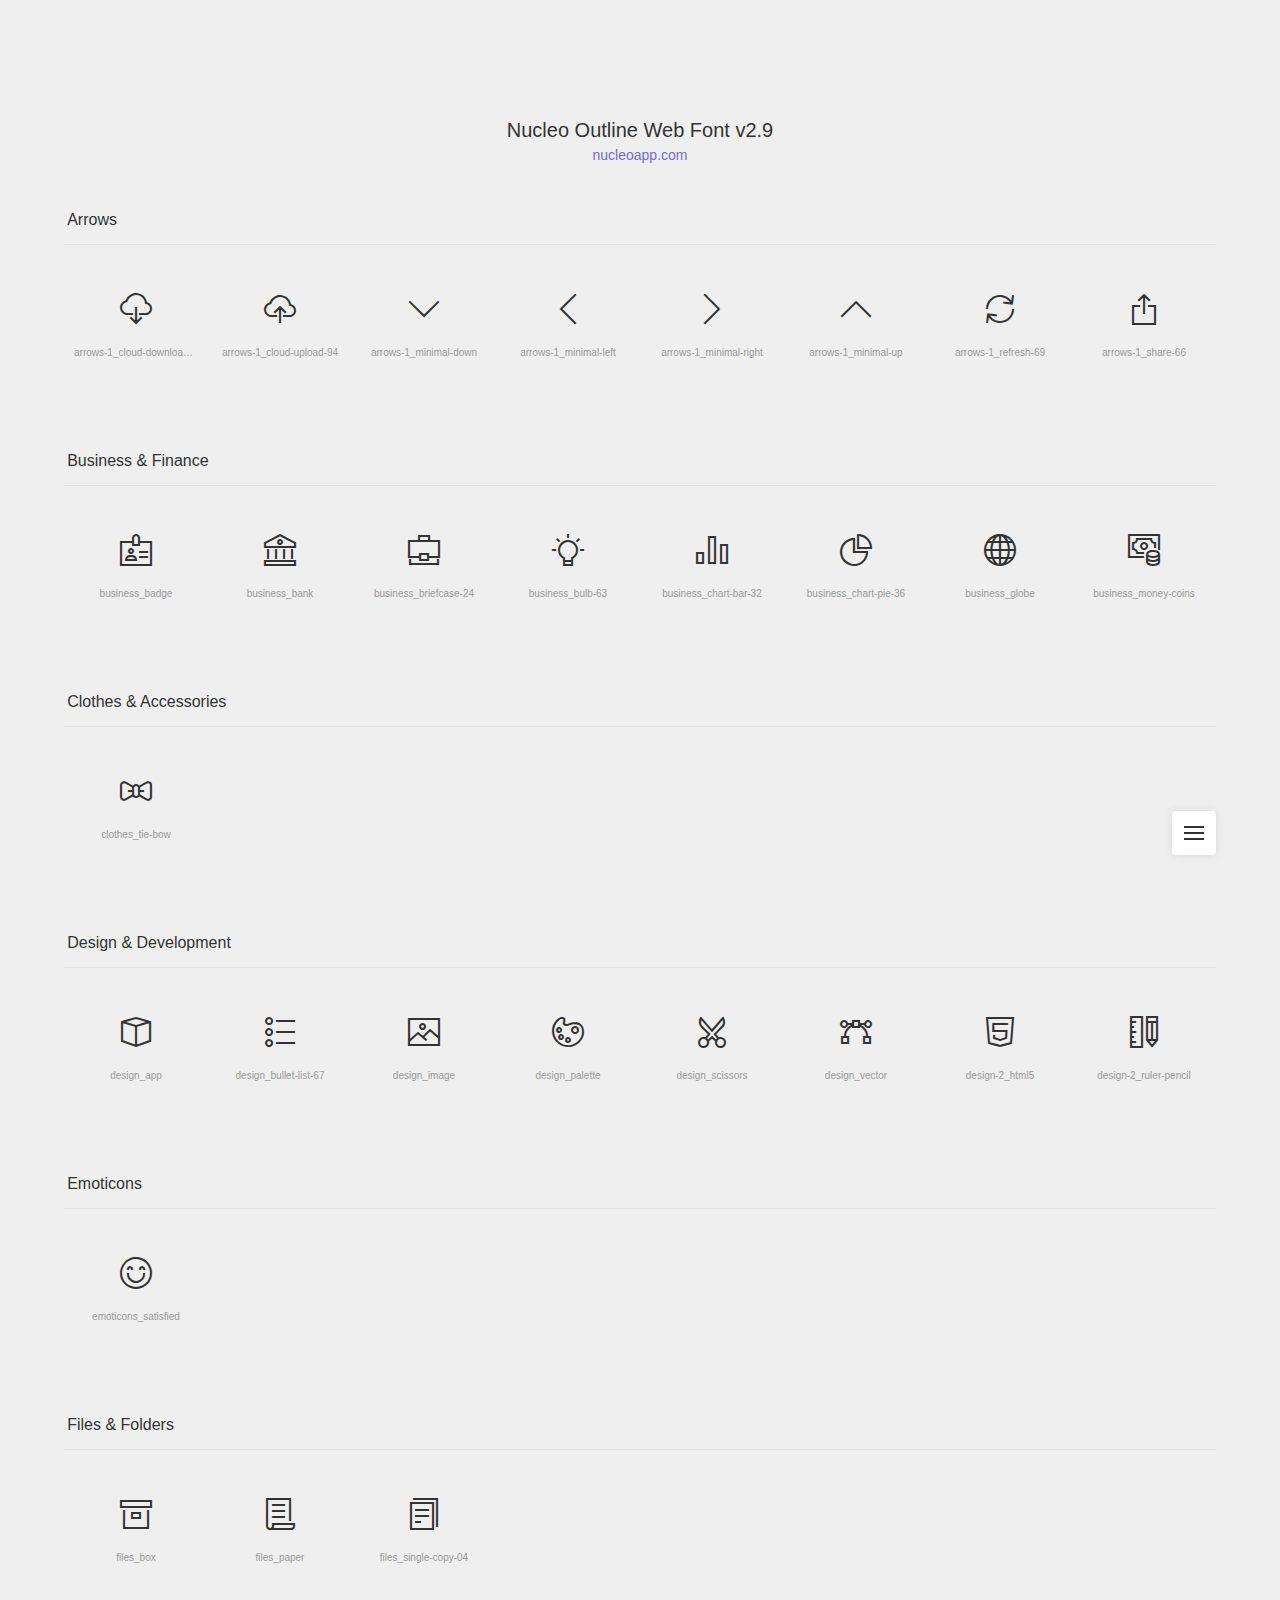
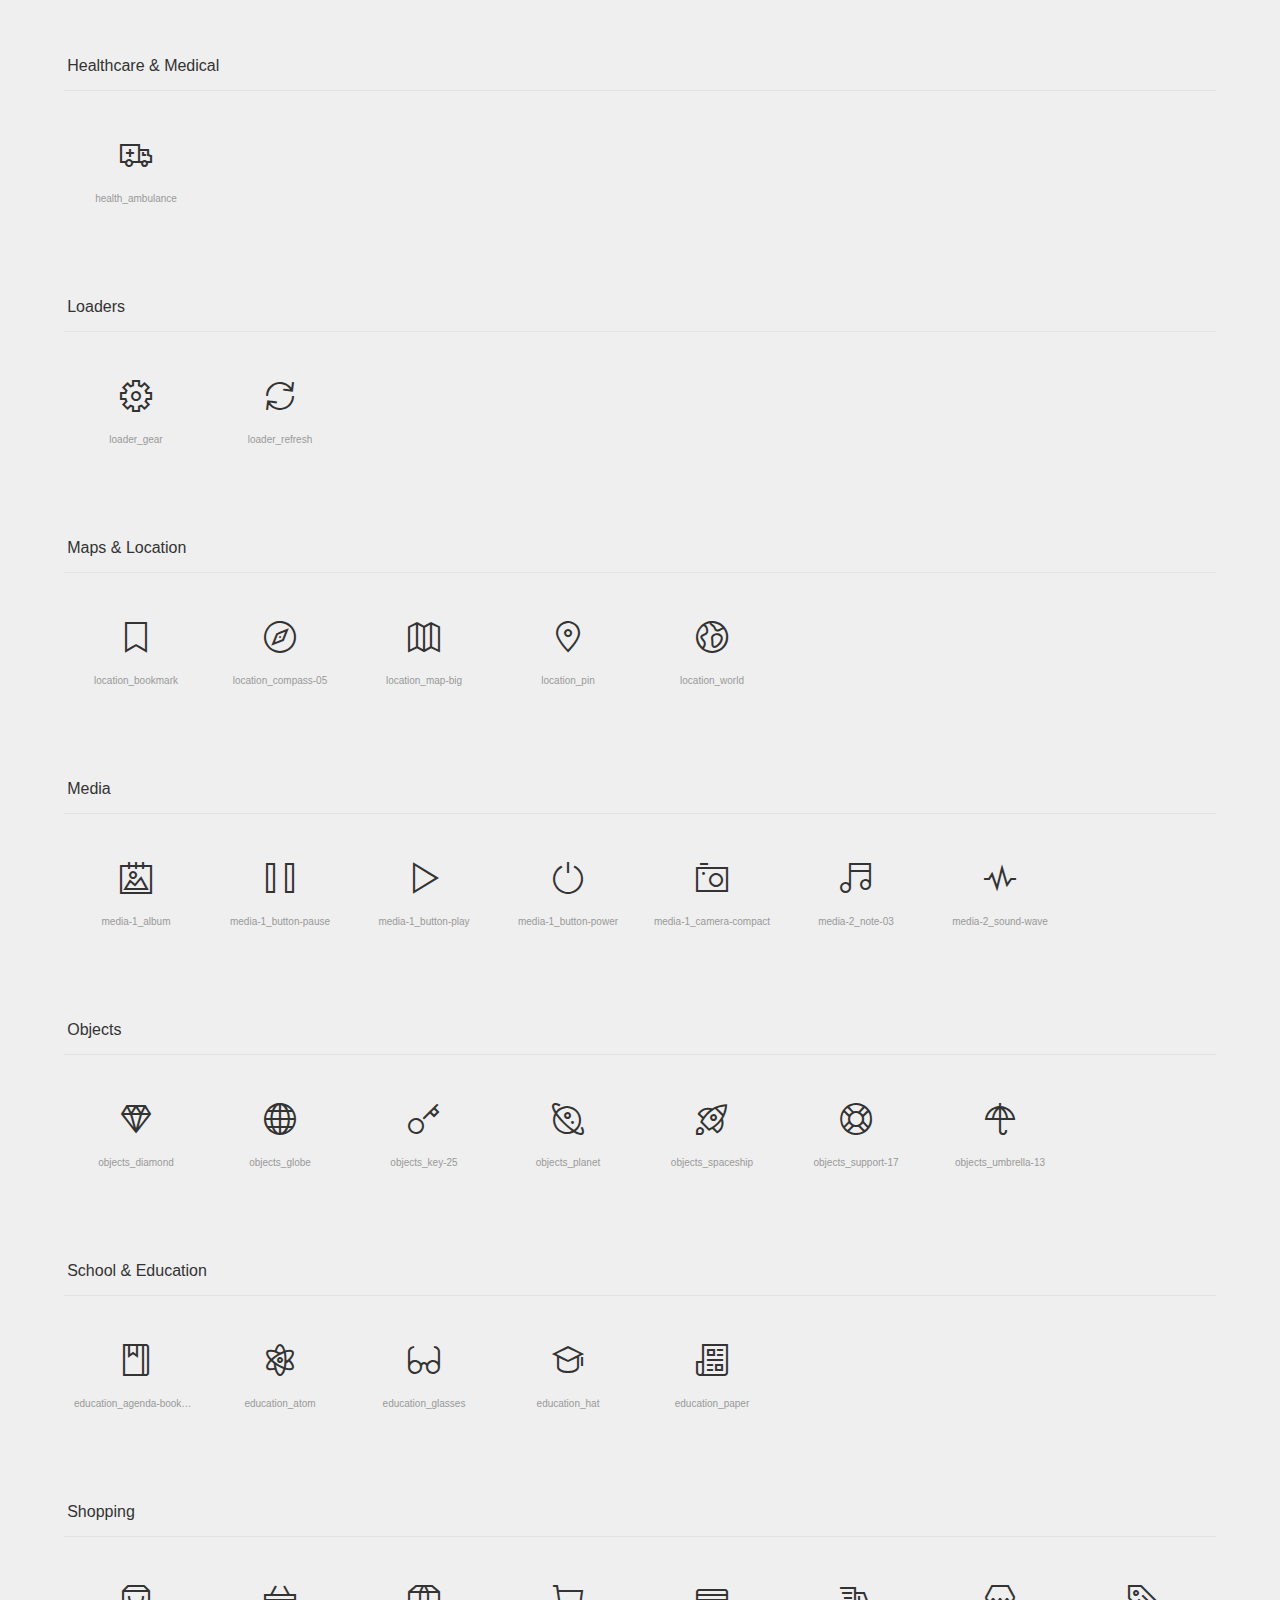
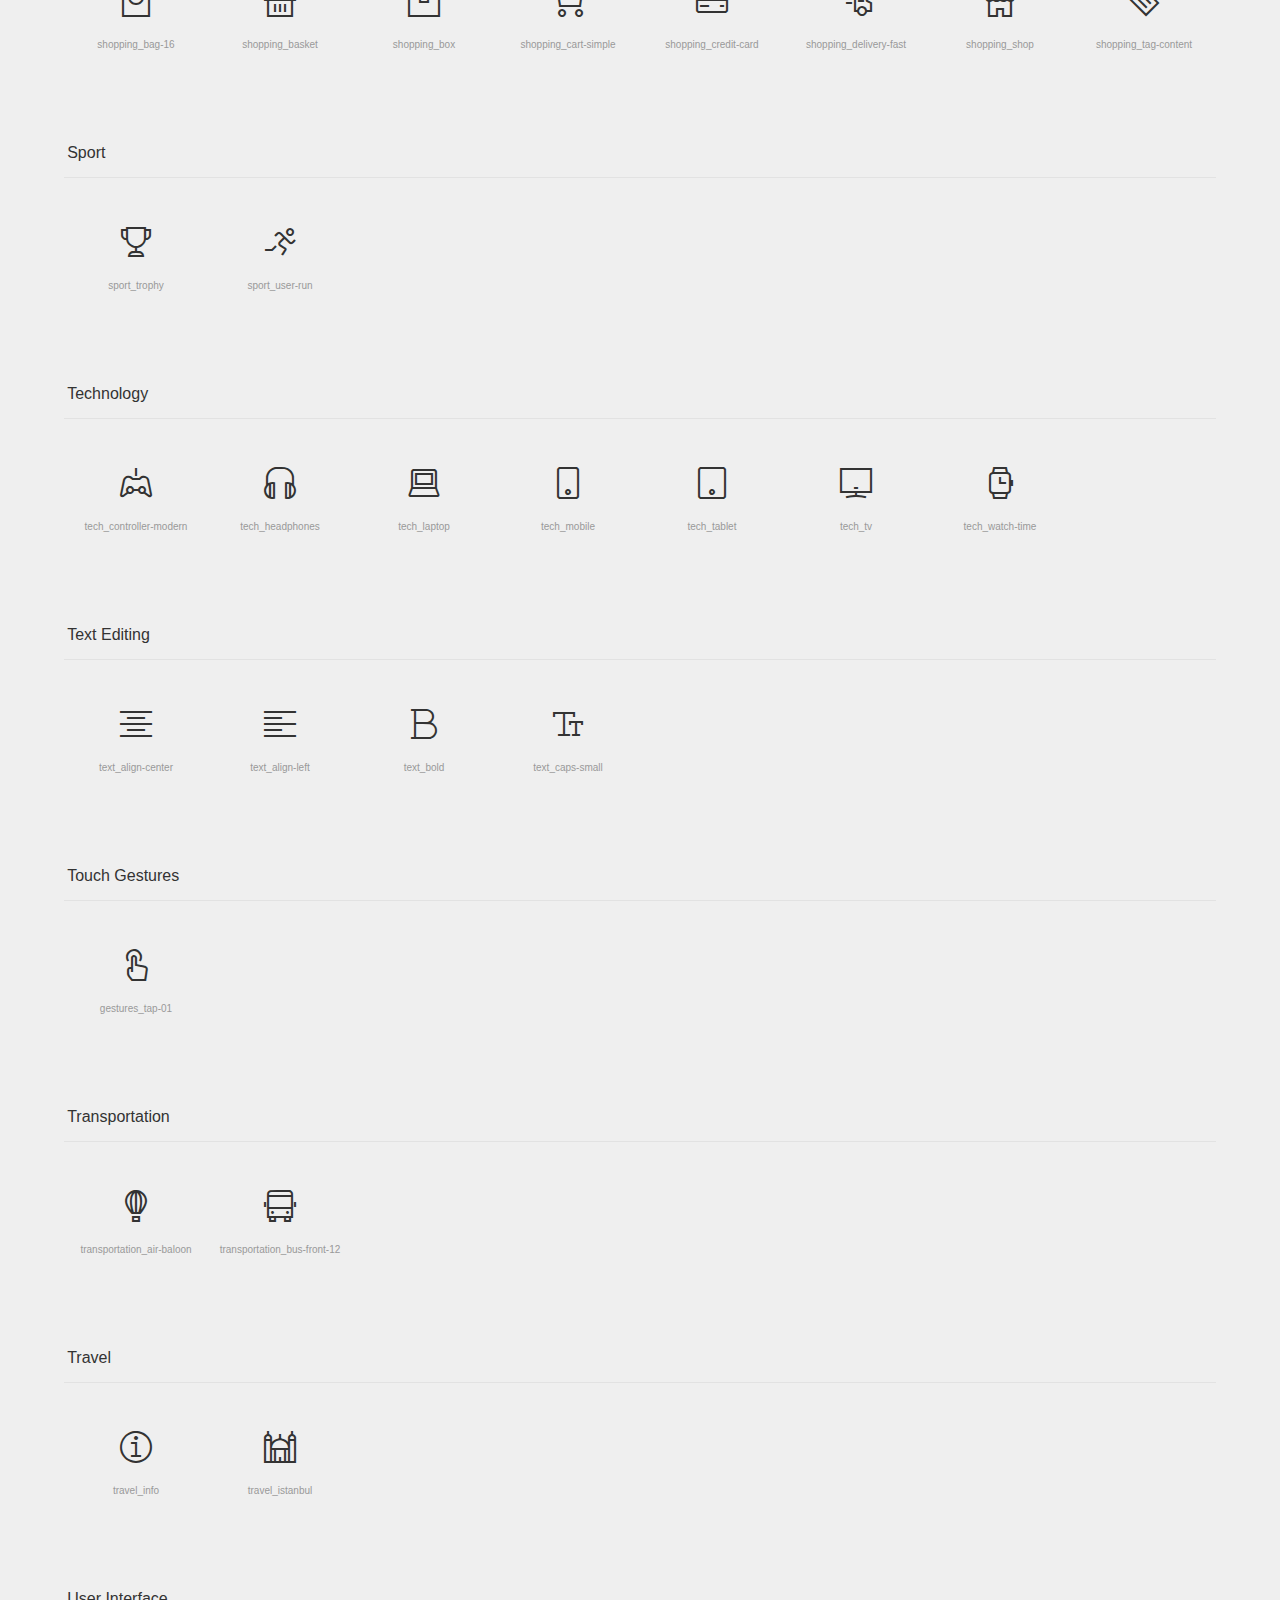
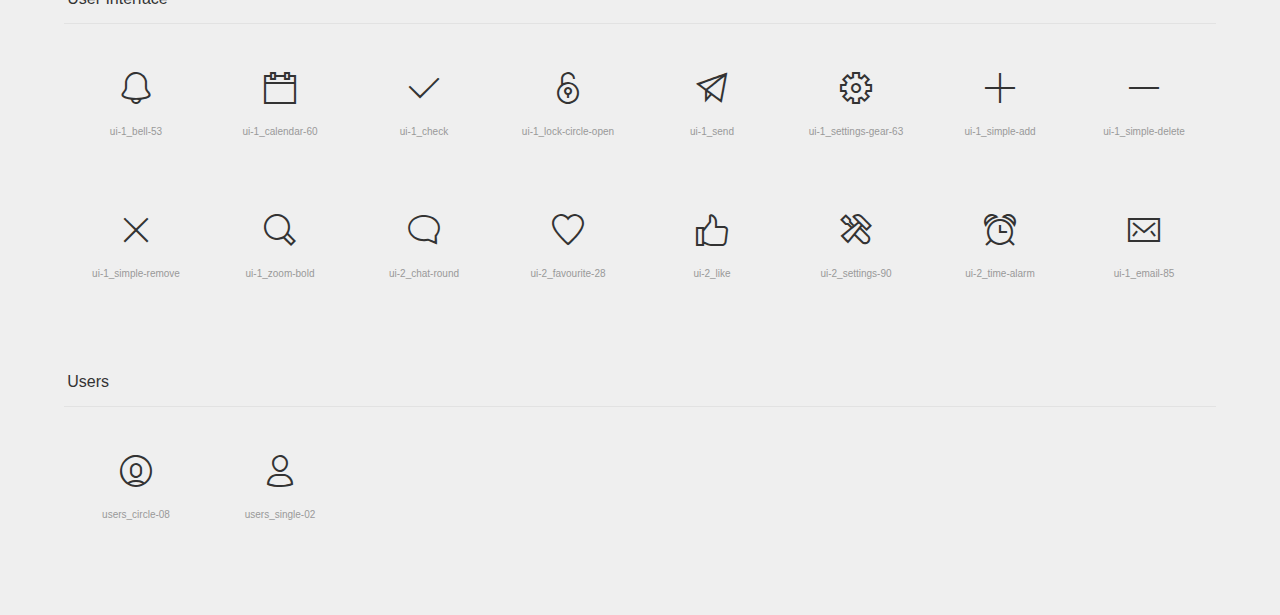
<file: nucleo-icons.html>
<!doctype html>
<html lang="en">

<head>
  <meta charset="UTF-8">
  <meta name="viewport" content="width=device-width, initial-scale=1">
  <link rel="stylesheet" href="./assets/css/now-ui-kit.css">
  <link rel="shortcut icon" href="./assets/img/favicon.png">
  <title>Nucleo Outline Web Font</title>
  <script src="https://code.jquery.com/jquery-3.3.1.min.js" integrity="sha256-FgpCb/KJQlLNfOu91ta32o/NMZxltwRo8QtmkMRdAu8=" crossorigin="anonymous"></script>
  <style media="screen">
    /* http://meyerweb.com/eric/tools/css/reset/
	 v2.0 | 20110126
	 License: none (public domain)
  */

    html,
    body,
    div,
    span,
    applet,
    object,
    iframe,
    h1,
    h2,
    h3,
    h4,
    h5,
    h6,
    p,
    blockquote,
    pre,
    a,
    abbr,
    acronym,
    address,
    big,
    cite,
    code,
    del,
    dfn,
    em,
    img,
    ins,
    kbd,
    q,
    s,
    samp,
    small,
    strike,
    strong,
    sub,
    sup,
    tt,
    var,
    b,
    u,
    i,
    center,
    dl,
    dt,
    dd,
    ol,
    ul,
    li,
    fieldset,
    form,
    label,
    legend,
    table,
    caption,
    tbody,
    tfoot,
    thead,
    tr,
    th,
    td,
    article,
    aside,
    canvas,
    details,
    embed,
    figure,
    figcaption,
    footer,
    header,
    hgroup,
    menu,
    nav,
    output,
    ruby,
    section,
    summary,
    time,
    mark,
    audio,
    video {
      margin: 0;
      padding: 0;
      border: 0;
      font-size: 100%;
      font: inherit;
      vertical-align: baseline;
    }

    /* HTML5 display-role reset for older browsers */

    article,
    aside,
    details,
    figcaption,
    figure,
    footer,
    header,
    hgroup,
    menu,
    nav,
    section,
    main {
      display: block;
    }

    body {
      line-height: 1;
    }

    ol,
    ul {
      list-style: none;
    }

    blockquote,
    q {
      quotes: none;
    }

    blockquote:before,
    blockquote:after,
    q:before,
    q:after {
      content: '';
      content: none;
    }

    table {
      border-collapse: collapse;
      border-spacing: 0;
    }



    /* --------------------------------

  Nucleo Outline Web Font - nucleoapp.com/
  License - nucleoapp.com/license/
  Created using IcoMoon - icomoon.io

  -------------------------------- */

    /* --------------------------------

  Primary style

  -------------------------------- */

    *,
    *::after,
    *::before {
      box-sizing: border-box;
    }

    html {
      font-size: 62.5%;
    }

    body {
      font-size: 1.6rem;
      font-family: sans-serif;
      color: #333333;
      background: #efefef;
    }

    a {
      color: #766acf;
      text-decoration: none;
    }

    /* --------------------------------

  Main components

  -------------------------------- */

    header {
      text-align: center;
      padding: 120px 0 0;
    }

    header h1 {
      font-size: 2rem;
    }

    header p {
      font-size: 1.4rem;
      margin-top: .6em;
    }

    header a:hover {
      text-decoration: underline;
    }

    section {
      width: 90%;
      max-width: 1200px;
      margin: 50px auto;
    }

    section h2 {
      border-bottom: 1px solid #e2e2e2;
      padding: 0 0 1em .2em;
      margin-bottom: 1em;
    }

    ul::after {
      clear: both;
      content: "";
      display: table;
    }

    ul li {
      width: 25%;
      float: left;
      padding: 16px 0;
      text-align: center;
      border-radius: .25em;
      -webkit-transition: background 0.2s;
      -moz-transition: background 0.2s;
      transition: background 0.2s;
      -webkit-user-select: none;
      -moz-user-select: none;
      -ms-user-select: none;
      user-select: none;
      overflow: hidden;
    }

    ul li:hover {
      background: #dbdbdb;
    }

    ul p,
    ul em,
    ul input {
      display: inline-block;
      font-size: 1rem;
      color: #999999;
      -webkit-user-select: auto;
      -moz-user-select: auto;
      -ms-user-select: auto;
      user-select: auto;
      white-space: nowrap;
      width: 100%;
      overflow: hidden;
      text-overflow: ellipsis;
      cursor: pointer;
    }

    ul p {
      padding: 10px;
      margin-top: 10px;
    }

    ul p::selection,
    ul em::selection {
      background: #766acf;
      color: #efefef;
    }

    ul em {
      margin-bottom: 8px;
    }

    ul em::before {
      content: '[';
    }

    ul em::after {
      content: ']';
    }

    ul input {
      text-align: center;
      background: transparent;
      border: none;
      box-shadow: none;
      outline: none;
    }

    @media only screen and (min-width: 768px) {
      ul li {
        width: 20%;
        float: left;
      }
    }

    @media only screen and (min-width: 1024px) {
      ul li {
        width: 12.5%;
        float: left;
        padding: 32px 0;
      }
    }

    /* --------------------------------

  Smart fixed navigation

  -------------------------------- */

    #cd-nav ul {
      /* mobile first */
      position: fixed;
      width: 90%;
      max-width: 400px;
      max-height: 90%;
      right: 5%;
      bottom: 5%;
      border-radius: 0.25em;
      box-shadow: 0 0 10px rgba(0, 0, 0, 0.1);
      background: white;
      visibility: hidden;
      /* remove overflow:hidden if you want to create a drop-down menu - but then remember to fix/eliminate the list items animation */
      overflow: hidden;
      overflow-y: auto;
      z-index: 1;
      /* Force Hardware Acceleration in WebKit */
      -webkit-backface-visibility: hidden;
      backface-visibility: hidden;
      -webkit-transform: scale(0);
      -moz-transform: scale(0);
      -ms-transform: scale(0);
      -o-transform: scale(0);
      transform: scale(0);
      -webkit-transform-origin: 100% 100%;
      -moz-transform-origin: 100% 100%;
      -ms-transform-origin: 100% 100%;
      -o-transform-origin: 100% 100%;
      transform-origin: 100% 100%;
      -webkit-transition: -webkit-transform 0.3s, visibility 0s 0.3s;
      -moz-transition: -moz-transform 0.3s, visibility 0s 0.3s;
      transition: transform 0.3s, visibility 0s 0.3s;
    }

    #cd-nav ul li {
      /* Force Hardware Acceleration in WebKit */
      -webkit-backface-visibility: hidden;
      backface-visibility: hidden;
      display: block;
      width: 100%;
      padding: 0;
      text-align: left;
    }

    #cd-nav ul li:hover {
      background-color: #FFF;
    }

    #cd-nav ul.is-visible {
      visibility: visible;
      -webkit-transform: scale(1);
      -moz-transform: scale(1);
      -ms-transform: scale(1);
      -o-transform: scale(1);
      transform: scale(1);
      -webkit-transition: -webkit-transform 0.3s, visibility 0s 0s;
      -moz-transition: -moz-transform 0.3s, visibility 0s 0s;
      transition: transform 0.3s, visibility 0s 0s;
    }

    #cd-nav li a {
      display: block;
      padding: 1em;
      font-size: 1.2rem;
      border-bottom: 1px solid #eff2f6;
    }

    #cd-nav li a:hover {
      color: #333333;
    }

    #cd-nav li:last-child a {
      border-bottom: none;
    }

    .cd-nav-trigger {
      position: fixed;
      bottom: 5%;
      right: 5%;
      width: 44px;
      height: 44px;
      background: white;
      border-radius: 0.25em;
      box-shadow: 0 0 10px rgba(0, 0, 0, 0.1);
      /* image replacement */
      overflow: hidden;
      text-indent: 100%;
      white-space: nowrap;
      z-index: 2;
    }

    .cd-nav-trigger span {
      /* the span element is used to create the menu icon */
      position: absolute;
      display: block;
      width: 20px;
      height: 2px;
      background: #333333;
      top: 50%;
      margin-top: -1px;
      left: 50%;
      margin-left: -10px;
      -webkit-transition: background 0.3s;
      -moz-transition: background 0.3s;
      transition: background 0.3s;
    }

    .cd-nav-trigger span::before,
    .cd-nav-trigger span::after {
      content: '';
      position: absolute;
      left: 0;
      background: inherit;
      width: 100%;
      height: 100%;
      /* Force Hardware Acceleration in WebKit */
      -webkit-transform: translateZ(0);
      -moz-transform: translateZ(0);
      -ms-transform: translateZ(0);
      -o-transform: translateZ(0);
      transform: translateZ(0);
      -webkit-backface-visibility: hidden;
      backface-visibility: hidden;
      -webkit-transition: -webkit-transform 0.3s, background 0s;
      -moz-transition: -moz-transform 0.3s, background 0s;
      transition: transform 0.3s, background 0s;
    }

    .cd-nav-trigger span::before {
      top: -6px;
      -webkit-transform: rotate(0);
      -moz-transform: rotate(0);
      -ms-transform: rotate(0);
      -o-transform: rotate(0);
      transform: rotate(0);
    }

    .cd-nav-trigger span::after {
      bottom: -6px;
      -webkit-transform: rotate(0);
      -moz-transform: rotate(0);
      -ms-transform: rotate(0);
      -o-transform: rotate(0);
      transform: rotate(0);
    }

    .cd-nav-trigger.menu-is-open {
      box-shadow: none;
    }

    .cd-nav-trigger.menu-is-open span {
      background: rgba(232, 74, 100, 0);
    }

    .cd-nav-trigger.menu-is-open span::before,
    .cd-nav-trigger.menu-is-open span::after {
      background: #333333;
    }

    .cd-nav-trigger.menu-is-open span::before {
      top: 0;
      -webkit-transform: rotate(135deg);
      -moz-transform: rotate(135deg);
      -ms-transform: rotate(135deg);
      -o-transform: rotate(135deg);
      transform: rotate(135deg);
    }

    .cd-nav-trigger.menu-is-open span::after {
      bottom: 0;
      -webkit-transform: rotate(225deg);
      -moz-transform: rotate(225deg);
      -ms-transform: rotate(225deg);
      -o-transform: rotate(225deg);
      transform: rotate(225deg);
    }

    .now-ui-icons {
      display: inline-block;
      font: normal normal normal 32px/1 'Nucleo Outline';
      speak: none;
      text-transform: none;
      -webkit-font-smoothing: antialiased;
      -moz-osx-font-smoothing: grayscale;
    }
  </style>
</head>

<body>
  <header>
    <h1>Nucleo Outline Web Font v2.9</h1>
    <p>
      <a href="https://nucleoapp.com/?ref=creativetim">nucleoapp.com</a>
    </p>
  </header>
  <div id="cd-nav">
    <a id="cd-nav-trigger" href="#0" class="cd-nav-trigger">Menu
      <span></span>
    </a>
    <nav>
      <ul id="cd-main-nav">
        <li>
          <a href="#arrows">Arrows</a>
        </li>
        <li>
          <a href="#business">Business &amp; Finance</a>
        </li>
        <li>
          <a href="#clothes">Clothes &amp; Accessories</a>
        </li>
        <li>
          <a href="#design">Design &amp; Development</a>
        </li>
        <li>
          <a href="#emoticons">Emoticons</a>
        </li>
        <li>
          <a href="#files">Files &amp; Folders</a>
        </li>
        <li>
          <a href="#medical">Healthcare &amp; Medical</a>
        </li>
        <li>
          <a href="#loaders">Loaders</a>
        </li>
        <li>
          <a href="#maps">Maps &amp; Location</a>
        </li>
        <li>
          <a href="#media">Media</a>
        </li>
        <li>
          <a href="#objects">Objects</a>
        </li>
        <li>
          <a href="#school">School &amp; Education</a>
        </li>
        <li>
          <a href="#shopping">Shopping</a>
        </li>
        <li>
          <a href="#sport">Sport</a>
        </li>
        <li>
          <a href="#technology">Technology</a>
        </li>
        <li>
          <a href="#text">Text Editing</a>
        </li>
        <li>
          <a href="#gestures">Touch Gestures</a>
        </li>
        <li>
          <a href="#transportation">Transportation</a>
        </li>
        <li>
          <a href="#travel">Travel</a>
        </li>
        <li>
          <a href="#interface">User Interface</a>
        </li>
        <li>
          <a href="#users">Users</a>
        </li>
      </ul>
    </nav>
  </div>
  <div id="icons-wrapper">
    <section id="arrows">
      <h2>Arrows</h2>
      <ul>
        <li>
          <i class="now-ui-icons arrows-1_cloud-download-93"></i>
          <p>arrows-1_cloud-download-93</p>
        </li>
        <li>
          <i class="now-ui-icons arrows-1_cloud-upload-94"></i>
          <p>arrows-1_cloud-upload-94</p>
        </li>
        <li>
          <i class="now-ui-icons arrows-1_minimal-down"></i>
          <p>arrows-1_minimal-down</p>
        </li>
        <li>
          <i class="now-ui-icons arrows-1_minimal-left"></i>
          <p>arrows-1_minimal-left</p>
        </li>
        <li>
          <i class="now-ui-icons arrows-1_minimal-right"></i>
          <p>arrows-1_minimal-right</p>
        </li>
        <li>
          <i class="now-ui-icons arrows-1_minimal-up"></i>
          <p>arrows-1_minimal-up</p>
        </li>
        <li>
          <i class="now-ui-icons arrows-1_refresh-69"></i>
          <p>arrows-1_refresh-69</p>
        </li>
        <li>
          <i class="now-ui-icons arrows-1_share-66"></i>
          <p>arrows-1_share-66</p>
        </li>
      </ul>
    </section>
    <section id="business">
      <h2>Business &amp; Finance</h2>
      <ul>
        <li>
          <i class="now-ui-icons business_badge"></i>
          <p>business_badge</p>
        </li>
        <li>
          <i class="now-ui-icons business_bank"></i>
          <p>business_bank</p>
        </li>
        <li>
          <i class="now-ui-icons business_briefcase-24"></i>
          <p>business_briefcase-24</p>
        </li>
        <li>
          <i class="now-ui-icons business_bulb-63"></i>
          <p>business_bulb-63</p>
        </li>
        <li>
          <i class="now-ui-icons business_chart-bar-32"></i>
          <p>business_chart-bar-32</p>
        </li>
        <li>
          <i class="now-ui-icons business_chart-pie-36"></i>
          <p>business_chart-pie-36</p>
        </li>
        <li>
          <i class="now-ui-icons business_globe"></i>
          <p>business_globe</p>
        </li>
        <li>
          <i class="now-ui-icons business_money-coins"></i>
          <p>business_money-coins</p>
        </li>
      </ul>
    </section>
    <section id="clothes">
      <h2>Clothes &amp; Accessories</h2>
      <ul>
        <li>
          <i class="now-ui-icons clothes_tie-bow"></i>
          <p>clothes_tie-bow</p>
        </li>
      </ul>
    </section>
    <section id="design">
      <h2>Design &amp; Development</h2>
      <ul>
        <li>
          <i class="now-ui-icons design_app"></i>
          <p>design_app</p>
        </li>
        <li>
          <i class="now-ui-icons design_bullet-list-67"></i>
          <p>design_bullet-list-67</p>
        </li>
        <li>
          <i class="now-ui-icons design_image"></i>
          <p>design_image</p>
        </li>
        <li>
          <i class="now-ui-icons design_palette"></i>
          <p>design_palette</p>
        </li>
        <li>
          <i class="now-ui-icons design_scissors"></i>
          <p>design_scissors</p>
        </li>
        <li>
          <i class="now-ui-icons design_vector"></i>
          <p>design_vector</p>
        </li>
        <li>
          <i class="now-ui-icons design-2_html5"></i>
          <p>design-2_html5</p>
        </li>
        <li>
          <i class="now-ui-icons design-2_ruler-pencil"></i>
          <p>design-2_ruler-pencil</p>
        </li>
      </ul>
    </section>
    <section id="emoticons">
      <h2>Emoticons</h2>
      <ul>
        <li>
          <i class="now-ui-icons emoticons_satisfied"></i>
          <p>emoticons_satisfied</p>
        </li>
      </ul>
    </section>
    <section id="files">
      <h2>Files &amp; Folders</h2>
      <ul>
        <li>
          <i class="now-ui-icons files_box"></i>
          <p>files_box</p>
        </li>
        <li>
          <i class="now-ui-icons files_paper"></i>
          <p>files_paper</p>
        </li>
        <li>
          <i class="now-ui-icons files_single-copy-04"></i>
          <p>files_single-copy-04</p>
        </li>
      </ul>
    </section>
    <section id="medical">
      <h2>Healthcare &amp; Medical</h2>
      <ul>
        <li>
          <i class="now-ui-icons health_ambulance"></i>
          <p>health_ambulance</p>
        </li>
      </ul>
    </section>
    <section id="loaders">
      <h2>Loaders</h2>
      <ul>
        <li>
          <i class="now-ui-icons loader_gear spin"></i>
          <p>loader_gear</p>
        </li>
        <li>
          <i class="now-ui-icons loader_refresh spin"></i>
          <p>loader_refresh</p>
        </li>
      </ul>
    </section>
    <section id="maps">
      <h2>Maps &amp; Location</h2>
      <ul>
        <li>
          <i class="now-ui-icons location_bookmark"></i>
          <p>location_bookmark</p>
        </li>
        <li>
          <i class="now-ui-icons location_compass-05"></i>
          <p>location_compass-05</p>
        </li>
        <li>
          <i class="now-ui-icons location_map-big"></i>
          <p>location_map-big</p>
        </li>
        <li>
          <i class="now-ui-icons location_pin"></i>
          <p>location_pin</p>
        </li>
        <li>
          <i class="now-ui-icons location_world"></i>
          <p>location_world</p>
        </li>
      </ul>
    </section>
    <section id="media">
      <h2>Media</h2>
      <ul>
        <li>
          <i class="now-ui-icons media-1_album"></i>
          <p>media-1_album</p>
        </li>
        <li>
          <i class="now-ui-icons media-1_button-pause"></i>
          <p>media-1_button-pause</p>
        </li>
        <li>
          <i class="now-ui-icons media-1_button-play"></i>
          <p>media-1_button-play</p>
        </li>
        <li>
          <i class="now-ui-icons media-1_button-power"></i>
          <p>media-1_button-power</p>
        </li>
        <li>
          <i class="now-ui-icons media-1_camera-compact"></i>
          <p>media-1_camera-compact</p>
        </li>
        <li>
          <i class="now-ui-icons media-2_note-03"></i>
          <p>media-2_note-03</p>
        </li>
        <li>
          <i class="now-ui-icons media-2_sound-wave"></i>
          <p>media-2_sound-wave</p>
        </li>
      </ul>
    </section>
    <section id="objects">
      <h2>Objects</h2>
      <ul>
        <li>
          <i class="now-ui-icons objects_diamond"></i>
          <p>objects_diamond</p>
        </li>
        <li>
          <i class="now-ui-icons objects_globe"></i>
          <p>objects_globe</p>
        </li>
        <li>
          <i class="now-ui-icons objects_key-25"></i>
          <p>objects_key-25</p>
        </li>
        <li>
          <i class="now-ui-icons objects_planet"></i>
          <p>objects_planet</p>
        </li>
        <li>
          <i class="now-ui-icons objects_spaceship"></i>
          <p>objects_spaceship</p>
        </li>
        <li>
          <i class="now-ui-icons objects_support-17"></i>
          <p>objects_support-17</p>
        </li>
        <li>
          <i class="now-ui-icons objects_umbrella-13"></i>
          <p>objects_umbrella-13</p>
        </li>
      </ul>
    </section>
    <section id="school">
      <h2>School &amp; Education</h2>
      <ul>
        <li>
          <i class="now-ui-icons education_agenda-bookmark"></i>
          <p>education_agenda-bookmark</p>
        </li>
        <li>
          <i class="now-ui-icons education_atom"></i>
          <p>education_atom</p>
        </li>
        <li>
          <i class="now-ui-icons education_glasses"></i>
          <p>education_glasses</p>
        </li>
        <li>
          <i class="now-ui-icons education_hat"></i>
          <p>education_hat</p>
        </li>
        <li>
          <i class="now-ui-icons education_paper"></i>
          <p>education_paper</p>
        </li>
      </ul>
    </section>
    <section id="shopping">
      <h2>Shopping</h2>
      <ul>
        <li>
          <i class="now-ui-icons shopping_bag-16"></i>
          <p>shopping_bag-16</p>
        </li>
        <li>
          <i class="now-ui-icons shopping_basket"></i>
          <p>shopping_basket</p>
        </li>
        <li>
          <i class="now-ui-icons shopping_box"></i>
          <p>shopping_box</p>
        </li>
        <li>
          <i class="now-ui-icons shopping_cart-simple"></i>
          <p>shopping_cart-simple</p>
        </li>
        <li>
          <i class="now-ui-icons shopping_credit-card"></i>
          <p>shopping_credit-card</p>
        </li>
        <li>
          <i class="now-ui-icons shopping_delivery-fast"></i>
          <p>shopping_delivery-fast</p>
        </li>
        <li>
          <i class="now-ui-icons shopping_shop"></i>
          <p>shopping_shop</p>
        </li>
        <li>
          <i class="now-ui-icons shopping_tag-content"></i>
          <p>shopping_tag-content</p>
        </li>
      </ul>
    </section>
    <section id="sport">
      <h2>Sport</h2>
      <ul>
        <li>
          <i class="now-ui-icons sport_trophy"></i>
          <p>sport_trophy</p>
        </li>
        <li>
          <i class="now-ui-icons sport_user-run"></i>
          <p>sport_user-run</p>
        </li>
      </ul>
    </section>
    <section id="technology">
      <h2>Technology</h2>
      <ul>
        <li>
          <i class="now-ui-icons tech_controller-modern"></i>
          <p>tech_controller-modern</p>
        </li>
        <li>
          <i class="now-ui-icons tech_headphones"></i>
          <p>tech_headphones</p>
        </li>
        <li>
          <i class="now-ui-icons tech_laptop"></i>
          <p>tech_laptop</p>
        </li>
        <li>
          <i class="now-ui-icons tech_mobile"></i>
          <p>tech_mobile</p>
        </li>
        <li>
          <i class="now-ui-icons tech_tablet"></i>
          <p>tech_tablet</p>
        </li>
        <li>
          <i class="now-ui-icons tech_tv"></i>
          <p>tech_tv</p>
        </li>
        <li>
          <i class="now-ui-icons tech_watch-time"></i>
          <p>tech_watch-time</p>
        </li>
      </ul>
    </section>
    <section id="text">
      <h2>Text Editing</h2>
      <ul>
        <li>
          <i class="now-ui-icons text_align-center"></i>
          <p>text_align-center</p>
        </li>
        <li>
          <i class="now-ui-icons text_align-left"></i>
          <p>text_align-left</p>
        </li>
        <li>
          <i class="now-ui-icons text_bold"></i>
          <p>text_bold</p>
        </li>
        <li>
          <i class="now-ui-icons text_caps-small"></i>
          <p>text_caps-small</p>
        </li>
      </ul>
    </section>
    <section id="gestures">
      <h2>Touch Gestures</h2>
      <ul>
        <li>
          <i class="now-ui-icons gestures_tap-01"></i>
          <p>gestures_tap-01</p>
        </li>
      </ul>
    </section>
    <section id="transportation">
      <h2>Transportation</h2>
      <ul>
        <li>
          <i class="now-ui-icons transportation_air-baloon"></i>
          <p>transportation_air-baloon</p>
        </li>
        <li>
          <i class="now-ui-icons transportation_bus-front-12"></i>
          <p>transportation_bus-front-12</p>
        </li>
      </ul>
    </section>
    <section id="travel">
      <h2>Travel</h2>
      <ul>
        <li>
          <i class="now-ui-icons travel_info"></i>
          <p>travel_info</p>
        </li>
        <li>
          <i class="now-ui-icons travel_istanbul"></i>
          <p>travel_istanbul</p>
        </li>
      </ul>
    </section>
    <section id="interface">
      <h2>User Interface</h2>
      <ul>
        <li>
          <i class="now-ui-icons ui-1_bell-53"></i>
          <p>ui-1_bell-53</p>
        </li>
        <li>
          <i class="now-ui-icons ui-1_calendar-60"></i>
          <p>ui-1_calendar-60</p>
        </li>
        <li>
          <i class="now-ui-icons ui-1_check"></i>
          <p>ui-1_check</p>
        </li>
        <li>
          <i class="now-ui-icons ui-1_lock-circle-open"></i>
          <p>ui-1_lock-circle-open</p>
        </li>
        <li>
          <i class="now-ui-icons ui-1_send"></i>
          <p>ui-1_send</p>
        </li>
        <li>
          <i class="now-ui-icons ui-1_settings-gear-63"></i>
          <p>ui-1_settings-gear-63</p>
        </li>
        <li>
          <i class="now-ui-icons ui-1_simple-add"></i>
          <p>ui-1_simple-add</p>
        </li>
        <li>
          <i class="now-ui-icons ui-1_simple-delete"></i>
          <p>ui-1_simple-delete</p>
        </li>
        <li>
          <i class="now-ui-icons ui-1_simple-remove"></i>
          <p>ui-1_simple-remove</p>
        </li>
        <li>
          <i class="now-ui-icons ui-1_zoom-bold"></i>
          <p>ui-1_zoom-bold</p>
        </li>
        <li>
          <i class="now-ui-icons ui-2_chat-round"></i>
          <p>ui-2_chat-round</p>
        </li>
        <li>
          <i class="now-ui-icons ui-2_favourite-28"></i>
          <p>ui-2_favourite-28</p>
        </li>
        <li>
          <i class="now-ui-icons ui-2_like"></i>
          <p>ui-2_like</p>
        </li>
        <li>
          <i class="now-ui-icons ui-2_settings-90"></i>
          <p>ui-2_settings-90</p>
        </li>
        <li>
          <i class="now-ui-icons ui-2_time-alarm"></i>
          <p>ui-2_time-alarm</p>
        </li>
        <li>
          <i class="now-ui-icons ui-1_email-85"></i>
          <p>ui-1_email-85</p>
        </li>
      </ul>
    </section>
    <section id="users">
      <h2>Users</h2>
      <ul>
        <li>
          <i class="now-ui-icons users_circle-08"></i>
          <p>users_circle-08</p>
        </li>
        <li>
          <i class="now-ui-icons users_single-02"></i>
          <p>users_single-02</p>
        </li>
      </ul>
    </section>
  </div>
  <script>
    function SelectText(element) {
      var doc = document,
        text = element,
        range, selection;
      if (doc.body.createTextRange) {
        range = document.body.createTextRange();
        range.moveToElementText(text);
        range.select();
      } else if (window.getSelection) {
        selection = window.getSelection();
        range = document.createRange();
        range.selectNodeContents(text);
        selection.removeAllRanges();
        selection.addRange(range);
      }
    }

    function hasClass(ele, cls) {
      return !!ele.getAttribute('class').match(new RegExp('(\\s|^)' + cls + '(\\s|$)'));
    }

    window.onload = function() {
      var trigger = document.getElementById('cd-nav-trigger'),
        menu = document.getElementById('cd-main-nav'),
        menuItems = menu.getElementsByTagName('li');
      trigger.onclick = function toggleMenu() {
        if (hasClass(trigger, 'menu-is-open')) {
          trigger.setAttribute('class', 'cd-nav-trigger');
          menu.setAttribute('class', '');
        } else {
          trigger.setAttribute('class', 'cd-nav-trigger menu-is-open');
          menu.setAttribute('class', 'is-visible');
        }
      }

      for (var i = 0; i < menuItems.length; i++) {
        menuItems[i].onclick = function closeMenu() {
          trigger.setAttribute('class', 'cd-nav-trigger');
          menu.setAttribute('class', '');
        }
      }
    }
  </script>
</body>

</html>
</file>
